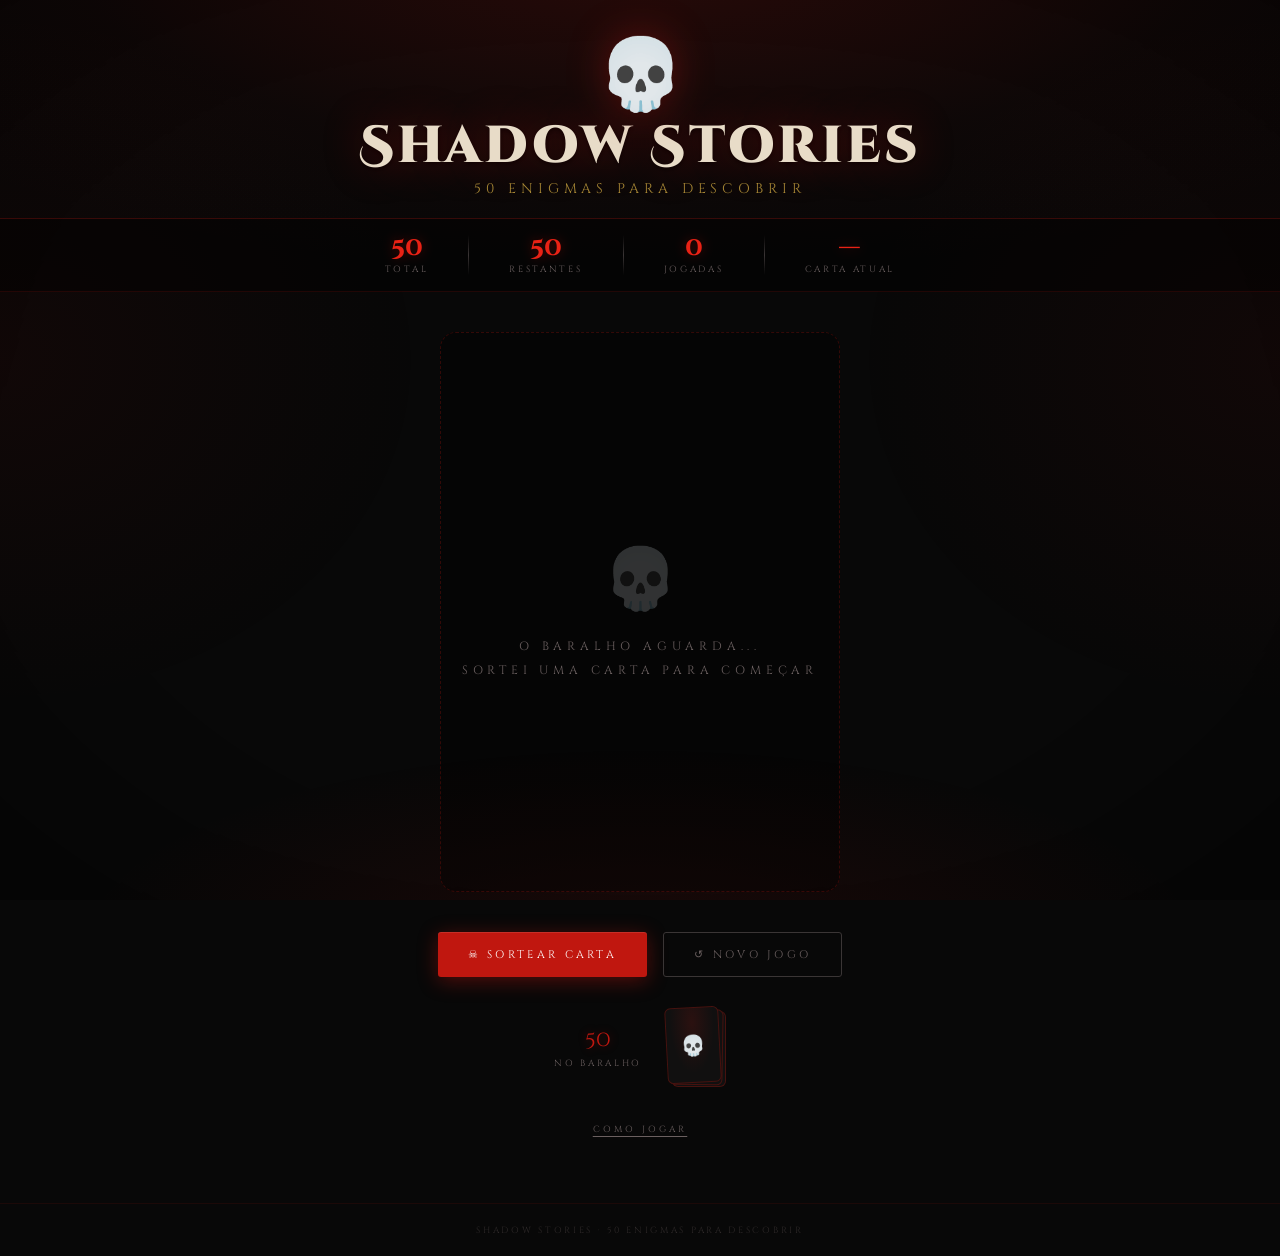
<file: index.html>
<!DOCTYPE html>
<html lang="pt-BR">
<head>
  <meta charset="UTF-8">
  <meta name="viewport" content="width=device-width, initial-scale=1.0">
  <title>Shadow Stories — 50 Enigmas</title>
  <link href="https://fonts.googleapis.com/css2?family=Cinzel+Decorative:wght@400;700;900&family=Cinzel:wght@400;500;600&family=IM+Fell+English:ital@0;1&display=swap" rel="stylesheet">
  <link rel="stylesheet" href="css/style.css">

</head>
<body>
  <header>
    <div class="logo-skull">💀</div>
    <h1>Shadow Stories</h1>
    <p class="subtitle">50 Enigmas Para Descobrir</p>
  </header>

  <div class="stats-bar">
    <div class="stat">
      <span class="stat-value" id="totalCartas">50</span>
      <span class="stat-label">Total</span>
    </div>
    <div class="stat-divider"></div>
    <div class="stat">
      <span class="stat-value" id="cartasRestantes">50</span>
      <span class="stat-label">Restantes</span>
    </div>
    <div class="stat-divider"></div>
    <div class="stat">
      <span class="stat-value" id="cartasJogadas">0</span>
      <span class="stat-label">Jogadas</span>
    </div>
    <div class="stat-divider"></div>
    <div class="stat">
      <span class="stat-value" id="cartaAtualNum">—</span>
      <span class="stat-label">Carta Atual</span>
    </div>
  </div>

  <main>
    <!-- CARD AREA -->
    <div id="cardContainer">
      <div class="empty-state" id="emptyState">
        <div class="empty-skull">💀</div>
        <div class="empty-text">
          O baralho aguarda...<br>
          Sortei uma carta para começar
        </div>
      </div>
    </div>

    <!-- CONTROLS -->
    <div class="controls">
      <button class="btn btn-primary" id="btnSortear">☠ Sortear Carta</button>
      <button class="btn btn-secondary" id="btnEmbaralhar">↺ Novo Jogo</button>
    </div>

    <!-- DECK MINI VISUAL -->
    <div class="deck-area">
      <div style="text-align:center">
        <div class="deck-count-text" id="miniCount">50</div>
        <div class="deck-label">no baralho</div>
      </div>
      <div class="mini-deck" id="miniDeck" onclick="sortearCarta()">
        <div class="mini-card"><div class="mini-card-top">💀</div></div>
        <div class="mini-card"><div class="mini-card-top">💀</div></div>
        <div class="mini-card"><div class="mini-card-top">💀</div></div>
      </div>
    </div>

    <!-- RULES -->
    <button class="rules-toggle" onclick="toggleRules()">Como Jogar</button>
    <div class="rules-panel" id="rulesPanel">
      <div class="rules-title">☠ Como Jogar</div>
      <ul class="rules-text">
        <li>Um jogador sorteia uma carta e lê em voz alta apenas a <strong>história do frente</strong> para os demais.</li>
        <li>Os outros jogadores fazem perguntas que só podem ser respondidas com <strong>SIM, NÃO ou IRRELEVANTE</strong>.</li>
        <li>O objetivo é descobrir o que realmente aconteceu na história.</li>
        <li>Quando alguém achar que sabe a resposta, declara a solução. Se estiver certa, vence a rodada!</li>
        <li>Clique na carta para <strong>revelar a solução</strong> completa quando necessário.</li>
        <li>Sorteia uma nova carta a cada rodada. Bom jogo...</li>
      </ul>
    </div>
  </main>

  <footer>
    <p>Shadow Stories · 50 Enigmas Para Descobrir</p>
  </footer>

  <script src="js/script.js"></script>
</body>
</html>
</file>
<file: css/style.css>
:root {
    --black: #080808;
    --deep: #0f0d0d;
    --card-bg: #111010;
    --red: #c0170f;
    --red-bright: #e82215;
    --red-glow: rgba(192,23,15,0.4);
    --gold: #b8953a;
    --gold-light: #d4af5a;
    --cream: #e8dcc8;
    --grey: #3a3535;
    --light-grey: #6b6060;
}

* { margin: 0; padding: 0; box-sizing: border-box; }

body {
    background: var(--black);
    color: var(--cream);
    font-family: 'IM Fell English', Georgia, serif;
    min-height: 100vh;
    overflow-x: hidden;
    cursor: default;
    user-select: none;
    -webkit-tap-highlight-color: transparent;
}

/* ── BACKGROUND TEXTURE ── */
body::before {
    content: '';
    position: fixed; inset: 0;
    background:
        radial-gradient(ellipse 110% 55% at 50% -5%,
            rgba(192,23,15,0.18) 0%,
            rgba(120,10,5,0.06) 40%,
            transparent 65%),

        radial-gradient(ellipse 60% 70% at 0% 40%,
            rgba(140,10,5,0.07) 0%,
            transparent 55%),
        radial-gradient(ellipse 60% 70% at 100% 40%,
            rgba(140,10,5,0.07) 0%,
            transparent 55%),

        radial-gradient(ellipse 80% 40% at 50% 105%,
            rgba(192,23,15,0.10) 0%,
            transparent 55%),

        radial-gradient(ellipse 130% 130% at 50% 50%,
            transparent 35%,
            rgba(0,0,0,0.75) 75%,
            rgba(0,0,0,0.95) 100%);
    pointer-events: none; z-index: 0;
}

/* ── HEADER ── */
header {
    position: relative; z-index: 10;
    text-align: center;
    padding: 40px 20px 20px;
    border-bottom: 1px solid rgba(192,23,15,0.25);
}

.logo-skull {
    font-size: clamp(40px, 8vw, 70px);
    line-height: 1;
    filter: drop-shadow(0 0 20px var(--red-glow));
    animation: pulseSkull 3s ease-in-out infinite;
}

@keyframes pulseSkull {
    0%, 100% { filter: drop-shadow(0 0 15px var(--red-glow)); transform: scale(1); }
    50% { filter: drop-shadow(0 0 35px rgba(192,23,15,0.7)); transform: scale(1.03); }
}

header h1 {
    font-family: 'Cinzel Decorative', serif;
    font-weight: 900;
    font-size: clamp(22px, 5vw, 52px);
    letter-spacing: 0.06em;
    color: var(--cream);
    text-shadow: 0 0 40px var(--red-glow), 0 2px 4px rgba(0,0,0,0.8);
    margin: 8px 0 4px;
    line-height: 1.1;
}

.subtitle {
    font-family: 'Cinzel', serif;
    font-size: clamp(10px, 2vw, 14px);
    letter-spacing: 0.35em;
    color: var(--gold);
    text-transform: uppercase;
    opacity: 0.9;
}

/* ── STATS BAR ── */
.stats-bar {
    position: relative; z-index: 10;
    display: flex;
    justify-content: center;
    align-items: center;
    gap: 40px;
    padding: 16px 20px;
    background: rgba(0,0,0,0.4);
    border-bottom: 1px solid rgba(192,23,15,0.15);
    flex-wrap: wrap;
}

.stat {
    display: flex; flex-direction: column; align-items: center;
    gap: 2px;
}

.stat-value {
    font-family: 'Cinzel Decorative', serif;
    font-size: 26px;
    font-weight: 700;
    color: var(--red-bright);
    text-shadow: 0 0 12px var(--red-glow);
    line-height: 1;
}

.stat-label {
    font-family: 'Cinzel', serif;
    font-size: 9px;
    letter-spacing: 0.3em;
    color: var(--light-grey);
    text-transform: uppercase;
}

.stat-divider {
    width: 1px; height: 40px;
    background: linear-gradient(to bottom, transparent, var(--grey), transparent);
}

/* ── MAIN STAGE ── */
main {
    position: relative; z-index: 10;
    display: flex;
    flex-direction: column;
    align-items: center;
    padding: 40px 20px 60px;
    min-height: calc(100vh - 200px);
}

/* ── CARD SCENE ── */
.card-scene {
    perspective: 1200px;
    width: min(400px, 92vw);
    height: min(560px, 130vw);
    margin-bottom: 40px;
    position: relative;
}

.card {
    width: 100%; height: 100%;
    position: relative;
    transition: transform 0.4s ease-in;
    cursor: pointer;
    border-radius: 16px;
    will-change: transform;
    -webkit-tap-highlight-color: transparent;
    outline: none;
}

.card.dealing {
    animation: dealCard 0.5s ease both;
}

@keyframes dealCard {
    from { opacity: 0; }
    to   { opacity: 1; }
}

.card-face {
    position: absolute;
    inset: 0;
    border-radius: 16px;
    overflow: hidden;
    border: 1px solid rgba(192,23,15,0.3);
    display: flex;
    flex-direction: column;
    box-shadow: 0 20px 60px rgba(0,0,0,0.9), 0 0 30px rgba(192,23,15,0.2);
}

/* FRONT FACE */
.card-front {
    background: var(--card-bg);
    display: flex; flex-direction: column;
    align-items: center; justify-content: space-between;
    padding: 32px 28px;
}

.card-front::before {
    content: '';
    position: absolute; inset: 0;
    background:
        radial-gradient(ellipse 100% 50% at 50% 0%, rgba(192,23,15,0.12) 0%, transparent 60%),
        radial-gradient(ellipse 70% 40% at 50% 100%, rgba(0,0,0,0.5) 0%, transparent 60%);
    pointer-events: none;
}

.card-number-badge {
    position: absolute; top: 18px; right: 18px;
    font-family: 'Cinzel', serif;
    font-size: 11px;
    color: var(--red);
    letter-spacing: 0.15em;
    opacity: 0.7;
}

.card-ornament-top {
    display: flex; flex-direction: column; align-items: center; gap: 10px;
    position: relative; z-index: 1;
    width: 100%;
}

.ornament-line {
    display: flex; align-items: center; gap: 12px;
    width: 100%;
}

.ornament-line::before,
.ornament-line::after {
    content: '';
    flex: 1;
    height: 1px;
    background: linear-gradient(to right, transparent, var(--gold), transparent);
    opacity: 0.5;
}

.ornament-diamond {
    width: 6px; height: 6px;
    background: var(--gold);
    transform: rotate(45deg);
    opacity: 0.7;
    box-shadow: 0 0 8px var(--gold);
}

.card-logo {
    font-family: 'Cinzel Decorative', serif;
    font-size: 11px;
    letter-spacing: 0.4em;
    color: var(--gold);
    text-align: center;
    opacity: 0.8;
    text-transform: uppercase;
}

.card-skull-center {
    font-size: 52px;
    filter: drop-shadow(0 0 20px var(--red-glow));
    position: relative; z-index: 1;
    animation: breathe 4s ease-in-out infinite;
}

@keyframes breathe {
    0%, 100% { transform: scale(1); filter: drop-shadow(0 0 15px var(--red-glow)); }
    50% { transform: scale(1.06); filter: drop-shadow(0 0 30px rgba(192,23,15,0.8)); }
}

.card-story-section {
    position: relative; z-index: 1; width: 100%;
    display: flex; flex-direction: column; align-items: center; gap: 16px;
}

.story-label {
    font-family: 'Cinzel', serif;
    font-size: 9px;
    letter-spacing: 0.5em;
    color: var(--red);
    text-transform: uppercase;
    opacity: 0.9;
}

.card-story-text {
    font-family: 'IM Fell English', serif;
    font-size: clamp(13px, 3.5vw, 15px);
    line-height: 1.75;
    color: var(--cream);
    text-align: center;
    font-style: italic;
}

.card-story-text strong {
    color: white;
    font-style: normal;
    font-weight: 700;
}

.flip-hint {
    display: flex; flex-direction: column; align-items: center; gap: 6px;
    opacity: 0.5;
    animation: floatHint 2s ease-in-out infinite;
}

@keyframes floatHint {
    0%, 100% { transform: translateY(0); opacity: 0.4; }
    50% { transform: translateY(-4px); opacity: 0.7; }
}

.flip-hint span {
    font-family: 'Cinzel', serif;
    font-size: 8px;
    letter-spacing: 0.35em;
    color: var(--gold);
    text-transform: uppercase;
}

.flip-arrow {
    width: 22px; height: 22px;
    border: 1px solid var(--gold);
    border-radius: 50%;
    display: flex; align-items: center; justify-content: center;
    font-size: 10px;
    color: var(--gold);
}

/* BACK FACE */
.card-back {
    background: #0c0b0b;
    display: none;            /* escondido por padrão */
    flex-direction: column;
    align-items: center;
    justify-content: space-between;
    padding: 28px 24px;
    border-color: rgba(192,23,15,0.5);
}

.card-back::before {
    content: '';
    position: absolute; inset: 0;
    background:
        radial-gradient(ellipse 100% 50% at 50% 0%, rgba(192,23,15,0.18) 0%, transparent 60%),
        radial-gradient(ellipse 60% 30% at 50% 100%, rgba(140,10,5,0.15) 0%, transparent 60%);
    pointer-events: none;
}

.back-header {
    display: flex; flex-direction: column; align-items: center; gap: 10px;
    position: relative; z-index: 1; width: 100%;
}

.back-title {
    font-family: 'Cinzel Decorative', serif;
    font-size: clamp(10px, 2.5vw, 12px);
    letter-spacing: 0.35em;
    color: var(--red-bright);
    text-shadow: 0 0 15px var(--red-glow);
    text-align: center;
}

.back-divider {
    width: 80%;
    height: 1px;
    background: linear-gradient(to right, transparent, var(--red), transparent);
    opacity: 0.6;
}

.solution-scroll {
    flex: 1;
    position: relative; z-index: 1;
    width: 100%;
    display: flex; align-items: center;
    overflow-y: auto;
    padding: 0 4px;
    scrollbar-width: thin;
    scrollbar-color: var(--grey) transparent;
}

.solution-text {
    font-family: 'IM Fell English', serif;
    font-size: clamp(12px, 3.2vw, 14px);
    line-height: 1.85;
    color: #d4c5ad;
    text-align: center;
    width: 100%;
    padding: 8px 0;
}

.solution-text .highlight {
    color: #ff4444;
    font-weight: 700;
    font-style: normal;
}

.back-footer {
    display: flex; flex-direction: column; align-items: center; gap: 8px;
    position: relative; z-index: 1; width: 100%;
}

.back-ornament {
    display: flex; align-items: center; gap: 10px; width: 100%;
    opacity: 0.4;
}

.back-ornament::before, .back-ornament::after {
    content: ''; flex: 1; height: 1px;
    background: linear-gradient(to right, transparent, var(--gold), transparent);
}

.back-ornament span { font-size: 14px; color: var(--gold); }

.back-tip {
    font-family: 'Cinzel', serif;
    font-size: 8px;
    letter-spacing: 0.3em;
    color: var(--light-grey);
    text-align: center;
    text-transform: uppercase;
}

/* ── EMPTY STATE ── */
.empty-state {
    display: flex; flex-direction: column; align-items: center; justify-content: center;
    height: min(560px, 130vw);
    width: min(400px, 92vw);
    border: 1px dashed rgba(192,23,15,0.25);
    border-radius: 16px;
    gap: 20px;
    background: rgba(0,0,0,0.3);
    margin-bottom: 40px;
    animation: fadeIn 0.5s ease;
}

.empty-skull { font-size: 60px; opacity: 0.2; }

.empty-text {
    font-family: 'Cinzel', serif;
    font-size: 12px;
    letter-spacing: 0.4em;
    color: var(--light-grey);
    text-align: center;
    text-transform: uppercase;
    line-height: 2;
}

/* ── CONTROLS ── */
.controls {
    display: flex;
    gap: 16px;
    flex-wrap: wrap;
    justify-content: center;
    margin-bottom: 30px;
}

.btn {
    font-family: 'Cinzel', serif;
    font-size: 11px;
    letter-spacing: 0.3em;
    text-transform: uppercase;
    padding: 14px 30px;
    border-radius: 3px;
    border: none;
    cursor: pointer;
    transition: all 0.25s ease;
    position: relative;
    overflow: hidden;
}

.btn::before {
    content: '';
    position: absolute; inset: 0;
    background: rgba(255,255,255,0.05);
    transform: scaleX(0); transform-origin: left;
    transition: transform 0.3s ease;
}

.btn:hover::before { transform: scaleX(1); }

.btn-primary {
    background: var(--red);
    color: white;
    box-shadow: 0 4px 20px rgba(192,23,15,0.4), inset 0 1px 0 rgba(255,255,255,0.1);
}

.btn-primary:hover {
    background: var(--red-bright);
    box-shadow: 0 6px 30px rgba(192,23,15,0.6), inset 0 1px 0 rgba(255,255,255,0.1);
    transform: translateY(-2px);
}

.btn-primary:active { transform: translateY(0); }

.btn-secondary {
    background: transparent;
    color: var(--light-grey);
    border: 1px solid var(--grey);
}

.btn-secondary:hover {
    border-color: var(--gold);
    color: var(--gold);
    transform: translateY(-2px);
}

.btn:disabled {
    opacity: 0.35;
    cursor: not-allowed;
    transform: none !important;
    box-shadow: none !important;
}

/* ── DECK VISUAL ── */
.deck-area {
    display: flex; align-items: center; justify-content: center;
    gap: 24px;
    margin-bottom: 24px;
    flex-wrap: wrap;
}

.mini-deck {
    position: relative;
    width: 60px; height: 84px;
    cursor: pointer;
    transition: transform 0.2s ease;
}

.mini-deck:hover { transform: scale(1.05); }

.mini-card {
    position: absolute;
    width: 54px; height: 76px;
    border-radius: 6px;
    border: 1px solid rgba(192,23,15,0.3);
    background: #111010;
}

.mini-card:nth-child(3) { top: 0; left: 0; transform: rotate(-3deg); }
.mini-card:nth-child(2) { top: 2px; left: 3px; transform: rotate(1deg); }
.mini-card:nth-child(1) { top: 4px; left: 6px; }

.mini-card-top {
    display: flex; align-items: center; justify-content: center;
    font-size: 20px; height: 100%;
    background: radial-gradient(ellipse at 50% 20%, rgba(192,23,15,0.15), transparent 60%);
}

.deck-label {
    font-family: 'Cinzel', serif;
    font-size: 9px;
    letter-spacing: 0.3em;
    color: var(--light-grey);
    text-transform: uppercase;
    text-align: center;
    margin-top: 6px;
}

.deck-count-text {
    font-family: 'Cinzel Decorative', serif;
    font-size: 22px;
    color: var(--red);
    text-shadow: 0 0 10px var(--red-glow);
    text-align: center;
    line-height: 1;
}

/* ── RULES SECTION ── */
.rules-toggle {
    font-family: 'Cinzel', serif;
    font-size: 9px;
    letter-spacing: 0.35em;
    color: var(--light-grey);
    text-transform: uppercase;
    cursor: pointer;
    background: none;
    border: none;
    color: var(--light-grey);
    transition: color 0.2s;
    padding: 8px;
    text-decoration: underline;
    text-underline-offset: 4px;
}

.rules-toggle:hover { color: var(--gold); }

.rules-panel {
    width: min(500px, 92vw);
    background: rgba(0,0,0,0.6);
    border: 1px solid rgba(192,23,15,0.2);
    border-radius: 8px;
    padding: 24px 28px;
    margin-top: 16px;
    display: none;
    animation: fadeIn 0.3s ease;
}

.rules-panel.open { display: block; }

.rules-title {
    font-family: 'Cinzel Decorative', serif;
    font-size: 14px;
    color: var(--gold);
    margin-bottom: 16px;
    text-align: center;
    letter-spacing: 0.2em;
}

.rules-text {
    font-family: 'IM Fell English', serif;
    font-size: 13px;
    line-height: 1.9;
    color: #a09080;
    font-style: italic;
}

.rules-text li { margin-bottom: 8px; list-style: none; padding-left: 20px; position: relative; }
.rules-text li::before { content: '†'; position: absolute; left: 0; color: var(--red); opacity: 0.7; }

@keyframes fadeIn {
    from { opacity: 0; transform: translateY(10px); }
    to   { opacity: 1; transform: none; }
}

/* ── FOOTER ── */
footer {
    position: relative; z-index: 10;
    text-align: center;
    padding: 20px;
    border-top: 1px solid rgba(192,23,15,0.1);
}

footer p {
    font-family: 'Cinzel', serif;
    font-size: 9px;
    letter-spacing: 0.3em;
    color: #2e2929;
    text-transform: uppercase;
}

/* ── TOAST ── */
.toast {
    position: fixed; bottom: 30px; left: 50%; transform: translateX(-50%);
    background: rgba(192,23,15,0.9);
    color: white;
    font-family: 'Cinzel', serif;
    font-size: 11px;
    letter-spacing: 0.3em;
    padding: 12px 28px;
    border-radius: 3px;
    z-index: 1000;
    animation: toastIn 0.3s ease, toastOut 0.4s ease 1.6s forwards;
    pointer-events: none;
}

@keyframes toastIn { from { opacity: 0; bottom: 10px; } to { opacity: 1; bottom: 30px; } }
@keyframes toastOut { to { opacity: 0; bottom: 10px; } }

/* ── SCROLLBAR ── */
::-webkit-scrollbar { width: 4px; }
::-webkit-scrollbar-track { background: transparent; }
::-webkit-scrollbar-thumb { background: var(--grey); border-radius: 2px; }

/* ── RESPONSIVE ── */
@media (max-width: 480px) {
    .stats-bar { gap: 20px; }
    .controls { gap: 10px; }
    .btn { padding: 12px 22px; font-size: 10px; }
}
</file>
